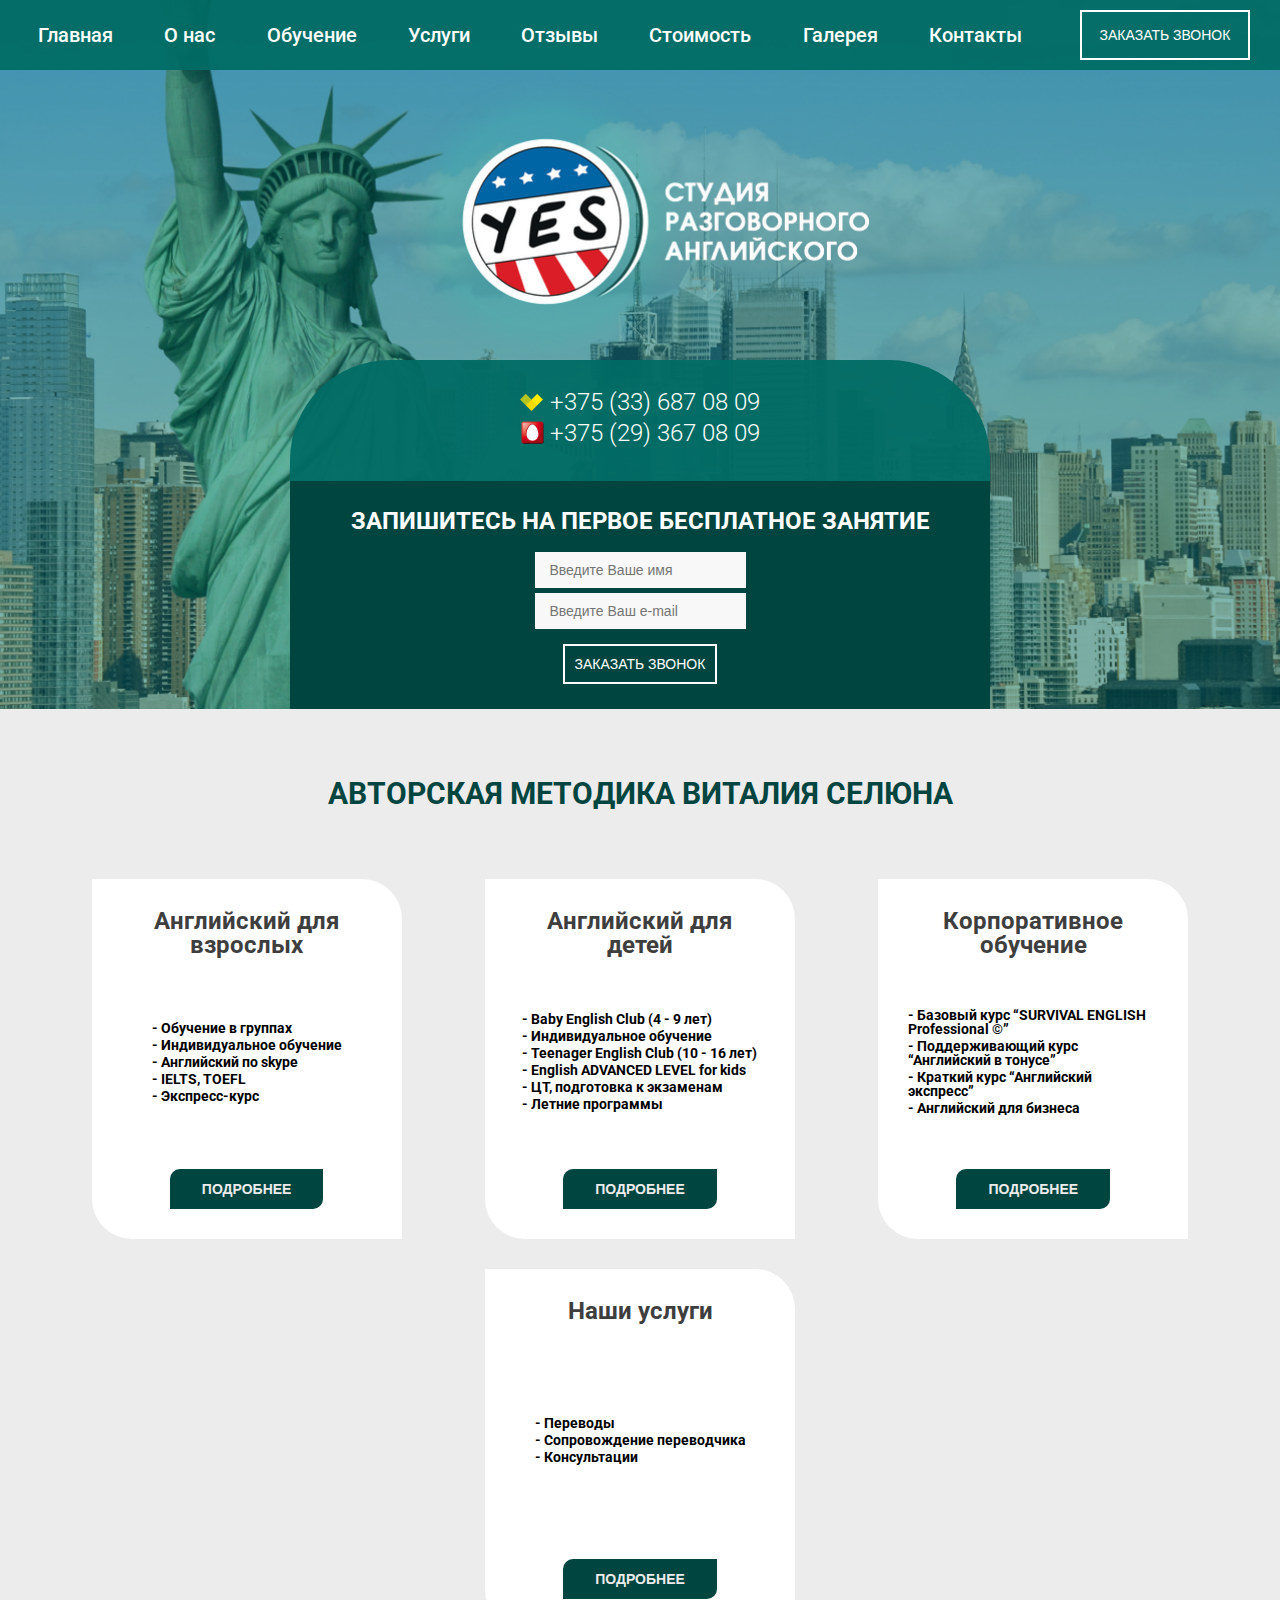
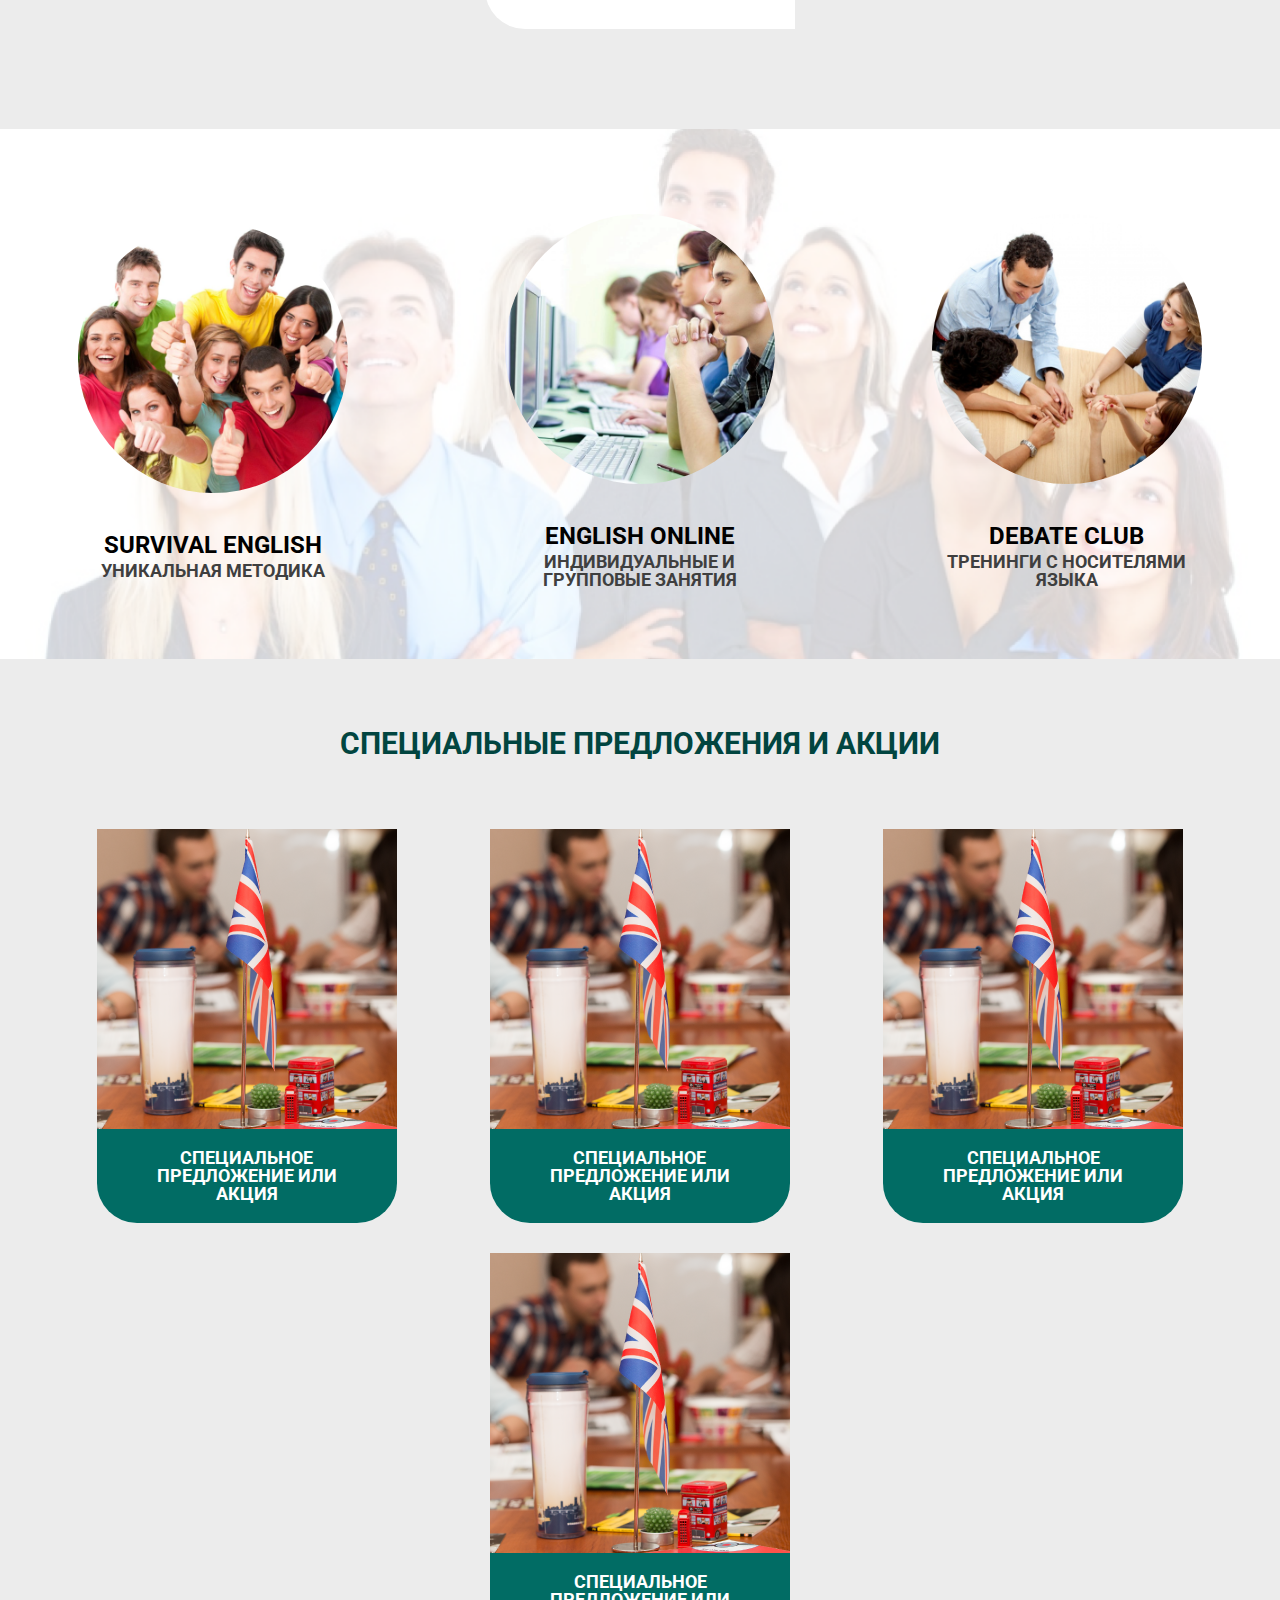
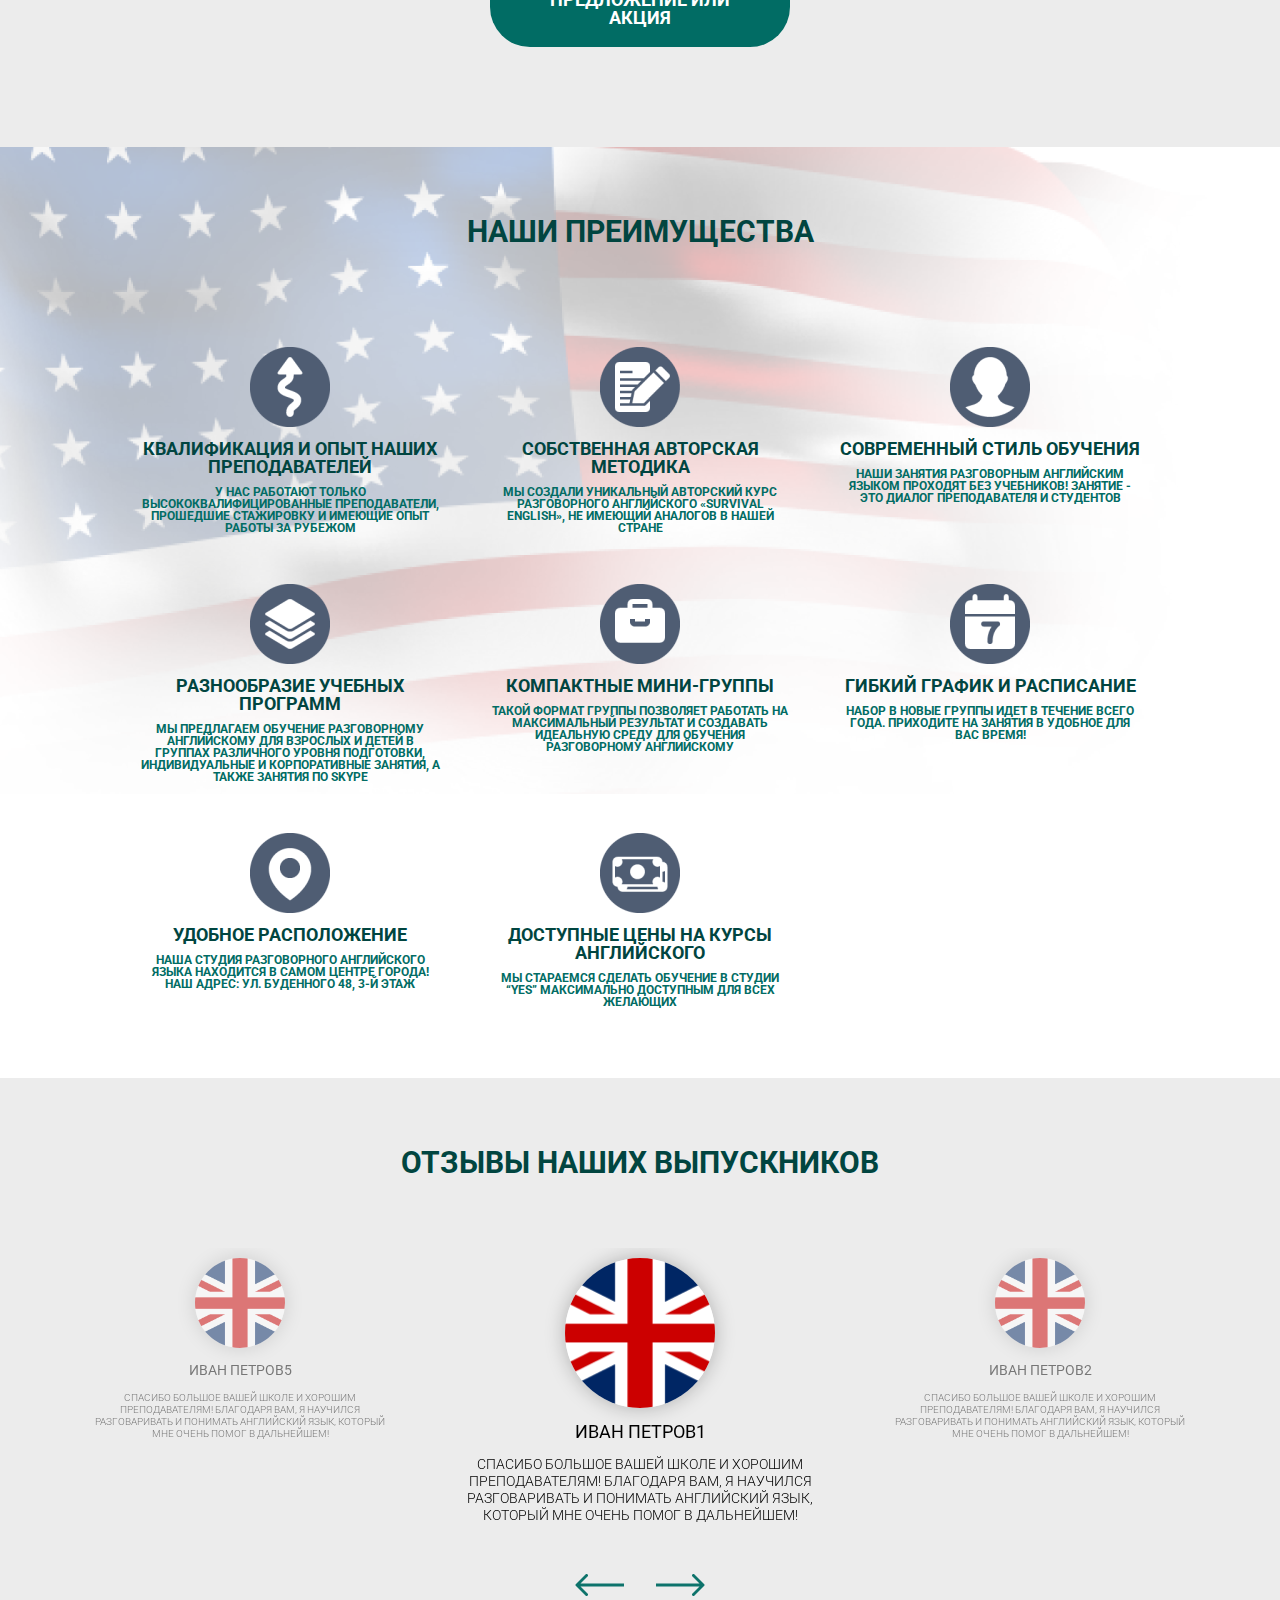
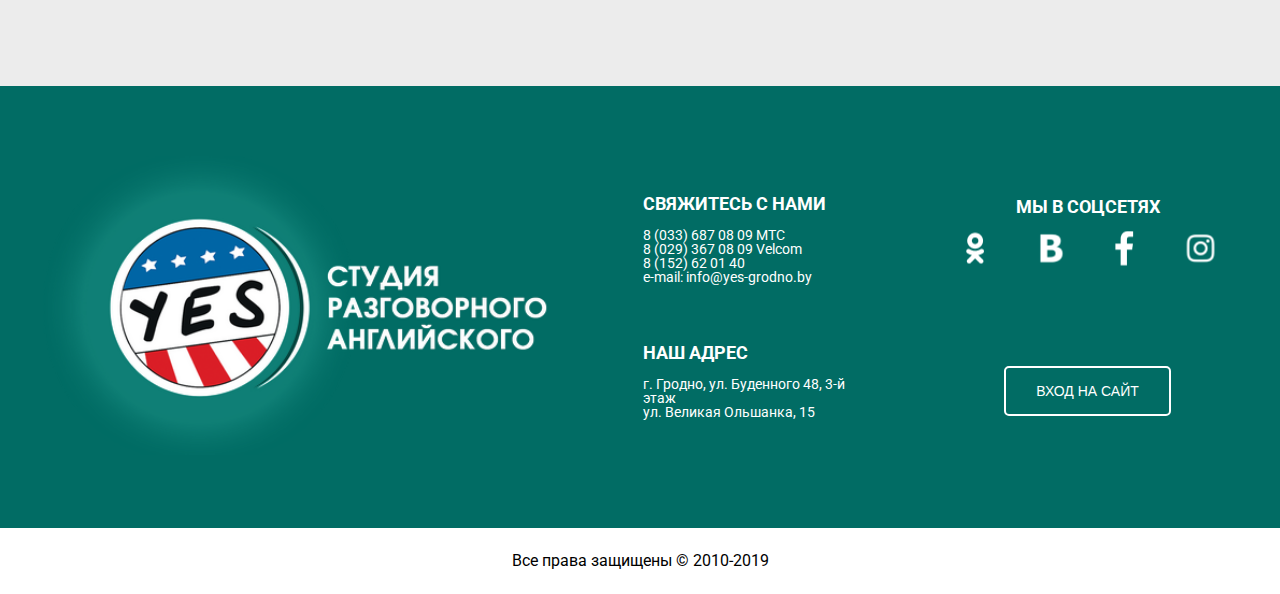
<file: docs/index.html>
<!DOCTYPE html>
<html>
<head>
	<meta charset="UTF-8">
	<meta name="viewport" content="width=device-width,initial-scale=1">
	<title>YES</title>
	<link href="https://fonts.googleapis.com/css?family=Roboto:300,400,500,700" rel="stylesheet">
	<link rel="stylesheet" href="css/owl.carousel.min.css">
	<link rel="stylesheet" href="css/owl.theme.default.min.css">
	<link rel="stylesheet" href="css/reset.css">
	<link rel="stylesheet" href="css/index.css">
	<script src="https://ajax.googleapis.com/ajax/libs/jquery/3.3.1/jquery.min.js"></script>
  	<script src="js/owl.carousel.min.js"></script>
  	<script src="js/script.js"></script>
</head>
<body>
	<header class="header" id="header">
		<nav class="header__nav">
			<ul class="header__menu">
				<li class="header__menu-item"><a href="index.html">Главная</a></li>
				<li class="header__menu-item"><a href="about.html">О нас</a></li>
				<li class="header__menu-item"><a href="#">Обучение</a></li>
				<li class="header__menu-item"><a href="#">Услуги</a></li>
				<li class="header__menu-item"><a href="#">Отзывы</a></li>
				<li class="header__menu-item"><a href="#">Стоимость</a></li>
				<li class="header__menu-item"><a href="#">Галерея</a></li>
				<li class="header__menu-item"><a href="#">Контакты</a></li>
			</ul>
			<button class="header__button_menu button_red">
				заказать звонок
			</button>
		</nav>
		<div class="header__content">
			<div class="header__logo">
			</div>
			<div class="header__panel">
				<div class="header__contacts">
					<div class="header__velcom">
						<img src="img/velcom.png" alt="velcom" class="header__velcom-logo">
						<p class="header__velcom-num header__num">
							+375 (33) 687 08 09
						</p>
					</div>
					<div class="header__mts">
						<img src="img/mts.png" alt="mts" class="header__mts-logo">
						<p class="header__mts-num header__num">
							+375 (29) 367 08 09
						</p>
					</div>
				</div>
				<div class="header__form">
					<h3 class="header__form-title">
						Запишитесь на первое бесплатное занятие
					</h3>
					<input type="text" class='header__input header__input_name' placeholder="Введите Ваше имя">
					<input type="text" class='header__input header__input_mail' placeholder="Введите Ваш e-mail">
					<button class="header__button_form button_red">
						заказать звонок
					</button>
				</div>
			</div>
		</div>
	</header>


	<section class="services" id="services">
		<h2 class="services__title">
			Авторская методика Виталия Селюна
		</h2>
		<div class="services__features">
			<div class="services__item">
				<h3 class="services__item-title">Английский для взрослых</h3>
				<ul class="services__list">
					<li class="services__list-item">- Обучение в группах</li>
					<li class="services__list-item">- Индивидуальное обучение</li>
					<li class="services__list-item">- Английский по skype</li>
					<li class="services__list-item">- IELTS, TOEFL</li>
					<li class="services__list-item">- Экспресс-курс</li>
				</ul>
				<button class="services__button">подробнее</button>
			</div>
			<div class="services__item">
				<h3 class="services__item-title">Английский для детей</h3>
				<ul class="services__list">
					<li class="services__list-item">- Baby English Club (4 - 9 лет)</li>
					<li class="services__list-item">- Индивидуальное обучение</li>
					<li class="services__list-item">- Teenager English Club (10 - 16 лет)</li>
					<li class="services__list-item">- English ADVANCED LEVEL for kids</li>
					<li class="services__list-item">- ЦТ, подготовка к экзаменам</li>
					<li class="services__list-item">- Летние программы</li>
				</ul>
				<button class="services__button">подробнее</button>
			</div>
			<div class="services__item">
				<h3 class="services__item-title">Корпоративное обучение</h3>
				<ul class="services__list">
					<li class="services__list-item">- Базовый курс “SURVIVAL ENGLISH Professional ©”</li>
					<li class="services__list-item">- Поддерживающий курс “Английский в тонусе”</li>
					<li class="services__list-item">- Краткий курс “Английский экспресс”</li>
					<li class="services__list-item">- Английский для бизнеса</li>
				</ul>
				<button class="services__button">подробнее</button>
			</div>
			<div class="services__item">
				<h3 class="services__item-title">Наши услуги</h3>
				<ul class="services__list">
					<li class="services__list-item">- Переводы</li>
					<li class="services__list-item">- Сопровождение переводчика</li>
					<li class="services__list-item">- Консультации</li>
				</ul>
				<button class="services__button">подробнее</button>
			</div>
		</div>
	</section>
	
	<section class="events" id="events">
		<div class="events__features">
			<a href="#">
				<div class="events__item events__item_first">
					<div class="events__item-image"></div>
					<div class="events__item-text">
						<h3 class="events__item-title">survival english</h3>
						<h4 class="events__item-subtitle">уникальная методика</h4>
					</div>
				</div>
			</a>
			<a href="#">
				<div class="events__item events__item_second">
					<div class="events__item-image"></div>
					<div class="events__item-text">
						<h3 class="events__item-title">english online</h3>
						<h4 class="events__item-subtitle">ИНДИВИДУАЛЬНЫЕ И ГРУППОВЫЕ ЗАНЯТИЯ</h4>
					</div>
				</div>
			</a>
			<a href="#">
				<div class="events__item events__item_third">
					<div class="events__item-image "></div>
					<div class="events__item-text">
						<h3 class="events__item-title">debate club</h3>
						<h4 class="events__item-subtitle">тренинги с носителями языка</h4>
					</div>
				</div>
			</a>
		</div>
	</section>


	<section class="shares" id="shares">
		<h2 class="shares__title">
			Специальные предложения и акции
		</h2>
		<div class="shares__features">
			<a href="">
				<div class="shares__item">
					<div class="shares__item-bg"></div>
					<div class="shares__item-text">
						<h4 class="shares__item-title">специальное 	предложение или акция</h4>
					</div>
				</div>
			</a>
			<a href="">
				<div class="shares__item">
					<div class="shares__item-bg"></div>
					<div class="shares__item-text">
						<h4 class="shares__item-title">специальное 	предложение или акция</h4>
					</div>
				</div>
			</a>
			<a href="">
				<div class="shares__item">
					<div class="shares__item-bg"></div>
					<div class="shares__item-text">
						<h4 class="shares__item-title">специальное 	предложение или акция</h4>
					</div>
				</div>
			</a>
			<a href="">
				<div class="shares__item">
					<div class="shares__item-bg"></div>
					<div class="shares__item-text">
						<h4 class="shares__item-title">специальное 	предложение или акция</h4>
					</div>
				</div>
			</a>
		</div>
	</section>


	<section class="advantages" id="advantages">
		<h2 class="advantages__title">
			наши преимущества
		</h2>
		<div class="advantages__features">
				<div class="advantages__item">
					<div class="advantages__item-icon">
						<img src="img/windy.png" alt="icon">
					</div>
					<div class="advantages__item-content">
						<h4 class="advantages__item-title">
							квалификация и опыт наших преподавателей
						</h4>
						<p class="advantages__item-text">
							У НАС РАБОТАЮТ ТОЛЬКО ВЫСОКОКВАЛИФИЦИРОВАННЫЕ ПРЕПОДАВАТЕЛИ, ПРОШЕДШИЕ СТАЖИРОВКУ И ИМЕЮЩИЕ ОПЫТ РАБОТЫ ЗА РУБЕЖОМ
						</p>
					</div>
				</div>
				<div class="advantages__item">
					<div class="advantages__item-icon">
						<img src="img/compose.png" alt="icon">
					</div>
					<div class="advantages__item-content">
						<h4 class="advantages__item-title">
							Собственная авторская методика
						</h4>
						<p class="advantages__item-text">
							МЫ СОЗДАЛИ УНИКАЛЬНЫЙ АВТОРСКИЙ КУРС РАЗГОВОРНОГО АНГЛИЙСКОГО «SURVIVAL ENGLISH», НЕ ИМЕЮЩИЙ АНАЛОГОВ В НАШЕЙ СТРАНЕ
						</p>
					</div>
				</div>
				<div class="advantages__item">
					<div class="advantages__item-icon">
						<img src="img/profle.png" alt="icon">
					</div>
					<div class="advantages__item-content">
						<h4 class="advantages__item-title">
							современный стиль обучения
						</h4>
						<p class="advantages__item-text">
							НАШИ ЗАНЯТИЯ РАЗГОВОРНЫМ АНГЛИЙСКИМ ЯЗЫКОМ ПРОХОДЯТ БЕЗ УЧЕБНИКОВ! ЗАНЯТИЕ - ЭТО ДИАЛОГ ПРЕПОДАВАТЕЛЯ И СТУДЕНТОВ
						</p>
					</div>
				</div>
				<div class="advantages__item">
					<div class="advantages__item-icon">
						<img src="img/stack.png" alt="icon">
					</div>
					<div class="advantages__item-content">
						<h4 class="advantages__item-title">
							разнообразие учебных программ
						</h4>
						<p class="advantages__item-text">
							МЫ ПРЕДЛАГАЕМ ОБУЧЕНИЕ РАЗГОВОРНОМУ АНГЛИЙСКОМУ ДЛЯ ВЗРОСЛЫХ И ДЕТЕЙ В ГРУППАХ РАЗЛИЧНОГО УРОВНЯ ПОДГОТОВКИ, ИНДИВИДУАЛЬНЫЕ И КОРПОРАТИВНЫЕ ЗАНЯТИЯ, А ТАКЖЕ ЗАНЯТИЯ ПО SKYPE
						</p>
					</div>
				</div>
				<div class="advantages__item">
					<div class="advantages__item-icon">
						<img src="img/briefcase.png" alt="icon">
					</div>
					<div class="advantages__item-content">
						<h4 class="advantages__item-title">
							компактные мини-группы
						</h4>
						<p class="advantages__item-text">
							ТАКОЙ ФОРМАТ ГРУППЫ ПОЗВОЛЯЕТ РАБОТАТЬ НА МАКСИМАЛЬНЫЙ РЕЗУЛЬТАТ И СОЗДАВАТЬ ИДЕАЛЬНУЮ СРЕДУ ДЛЯ ОБУЧЕНИЯ РАЗГОВОРНОМУ АНГЛИЙСКОМУ
						</p>
					</div>
				</div>
				<div class="advantages__item">
					<div class="advantages__item-icon">
						<img src="img/calendar.png" alt="icon">
					</div>
					<div class="advantages__item-content">
						<h4 class="advantages__item-title">
							гибкий график и расписание
						</h4>
						<p class="advantages__item-text">
							НАБОР В НОВЫЕ ГРУППЫ ИДЕТ В ТЕЧЕНИЕ ВСЕГО ГОДА. ПРИХОДИТЕ НА ЗАНЯТИЯ В УДОБНОЕ ДЛЯ ВАС ВРЕМЯ!
						</p>
					</div>
				</div>
				<div class="advantages__item">
					<div class="advantages__item-icon">
						<img src="img/location.png" alt="icon">
					</div>
					<div class="advantages__item-content">
						<h4 class="advantages__item-title">
							удобное расположение
						</h4>
						<p class="advantages__item-text">
							Наша студия разговорного английского языка находится в самом центре города! Наш адрес: Ул. буденного 48, 3-й этаж
						</p>
					</div>
				</div>
				<div class="advantages__item">
					<div class="advantages__item-icon">
						<img src="img/money.png" alt="icon">
					</div>
					<div class="advantages__item-content">
						<h4 class="advantages__item-title">
							доступные цены на курсы английского
						</h4>
						<p class="advantages__item-text">
							мы стараемся сделать обучение в студии “Yes” максимально доступным для всех желающих
						</p>
					</div>
				</div>
		</div>
	</section>
	<section class="comment" id="comment">
			<h2 class="comment__title">
				отзывы наших выпускников
			</h2>
			<div id="comment__slider" class="owl-carousel">
				<div class="comment__item">
					<div class="comment__icon"></div>
					<h4 class="comment__username">
						иван петров1
					</h4>
					<p class="comment__text">
						Спасибо большое вашей школе и хорошим преподавателям! Благодаря Вам, я научился разговаривать и понимать английский язык, который мне очень помог в дальнейшем!
					</p>
				</div>
				<div class="comment__item comment__item">
					<div class="comment__icon"></div>
					<h4 class="comment__username">
						иван петров2
					</h4>
					<p class="comment__text">
						Спасибо большое вашей школе и хорошим преподавателям! Благодаря Вам, я научился разговаривать и понимать английский язык, который мне очень помог в дальнейшем!
					</p>
				</div>
				<div class="comment__item">
					<div class="comment__icon"></div>
					<h4 class="comment__username">
						иван петров3
					</h4>
					<p class="comment__text">
						Спасибо большое вашей школе и хорошим преподавателям! Благодаря Вам, я научился разговаривать и понимать английский язык, который мне очень помог в дальнейшем!
					</p>
				</div>
				<div class="comment__item">
					<div class="comment__icon"></div>
					<h4 class="comment__username">
						иван петров4
					</h4>
					<p class="comment__text">
						Спасибо большое вашей школе и хорошим преподавателям! Благодаря Вам, я научился разговаривать и понимать английский язык, который мне очень помог в дальнейшем!
					</p>
				</div>
				<div class="comment__item">
					<div class="comment__icon"></div>
					<h4 class="comment__username">
						иван петров5
					</h4>
					<p class="comment__text">
						Спасибо большое вашей школе и хорошим преподавателям! Благодаря Вам, я научился разговаривать и понимать английский язык, который мне очень помог в дальнейшем!
					</p>
				</div>
			</div>
	</section>

	<section class="contacts" id="contacts">
		<div class="contacts__wrapper">
			<div class="contacts__logo">
				<img src="img/logo.png" alt="logo">
			</div>
			<div class="contacts__info">
				<div class="contacts__phone">
					<h4 class="contacts__title">свяжитесь с нами</h4>
					<p class="contacts__text">8 (033) 687 08 09
						МТС</p>
					<p class="contacts__text">8 (029) 367 08 09 Velcom</p>
					<p class="contacts__text">8 (152) 62 01 40</p>
					<p class="contacts__text">e-mail: info@yes-grodno.by</p>
				</div>
				<div class="contacts__adress">
					<h4 class="contacts__title">Наш адрес</h4>
					<p class="contacts__text">г. Гродно, ул. Буденного 48, 3-й этаж</p>
					<p class="contacts__text">ул. Великая Ольшанка, 15</p>
				</div>
			</div>
			<div class="contacts__social">
				<h4 class="contacts__title">мы в соцсетях</h4>
				<ul class="contacts__soc-icons">
					<a href="http://ok.ru" target="_blank"><li class="contacts__icon contacts__icon_ok"></li></a>
					<a href="http://vk.com" target="_blank"><li class="contacts__icon contacts__icon_vk"></li></a>
					<a href="http://facebook.com" target="_blank"><li class="contacts__icon contacts__icon_fb"></li></a>
					<a href="http://instagram.com" target="_blank"><li class="contacts__icon contacts__icon_i"></li></a>
				</ul>
				<button class="contacts__button button_red">
					вход на сайт
				</button>
			</div>	
		</div>
	</section>
	<footer class="footer" id="footer">
		<p class="footer__text">Все права защищены © 2010-2019</p>
	</footer>
</body>
</html>
</file>
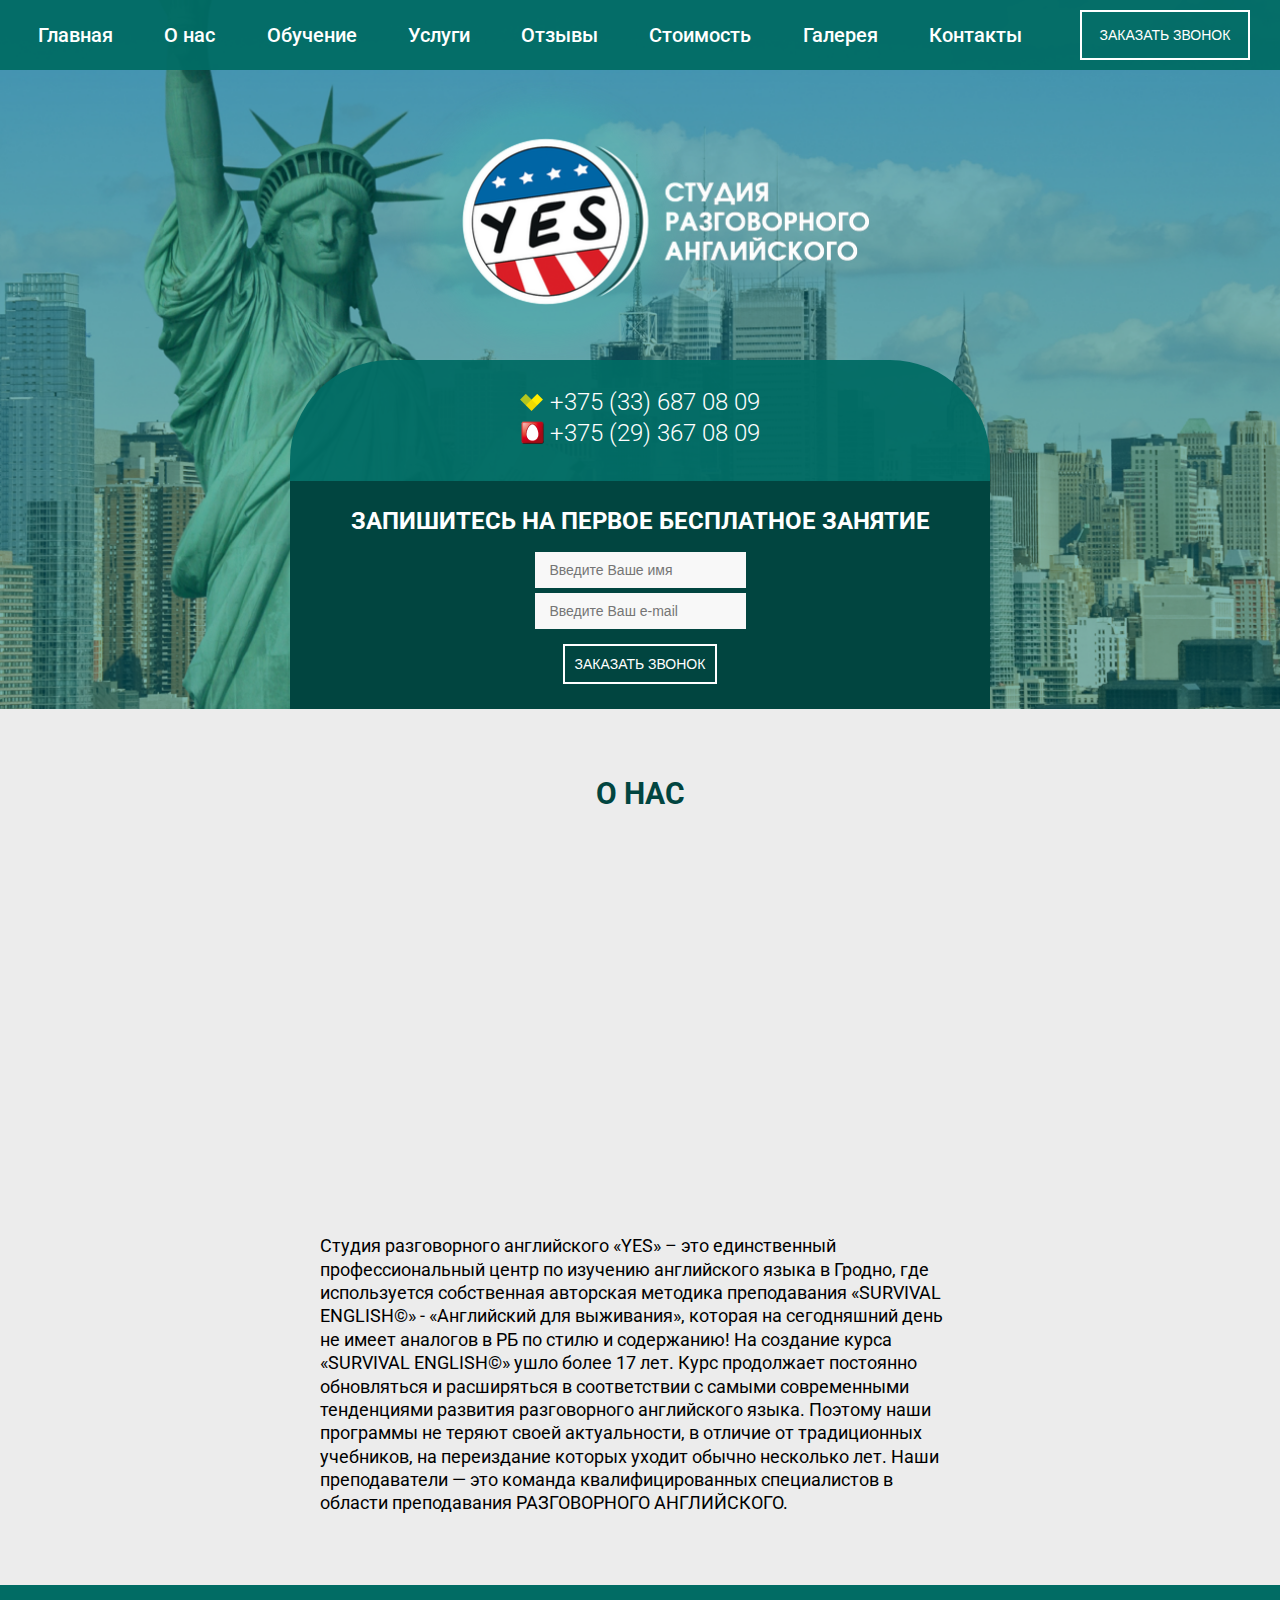
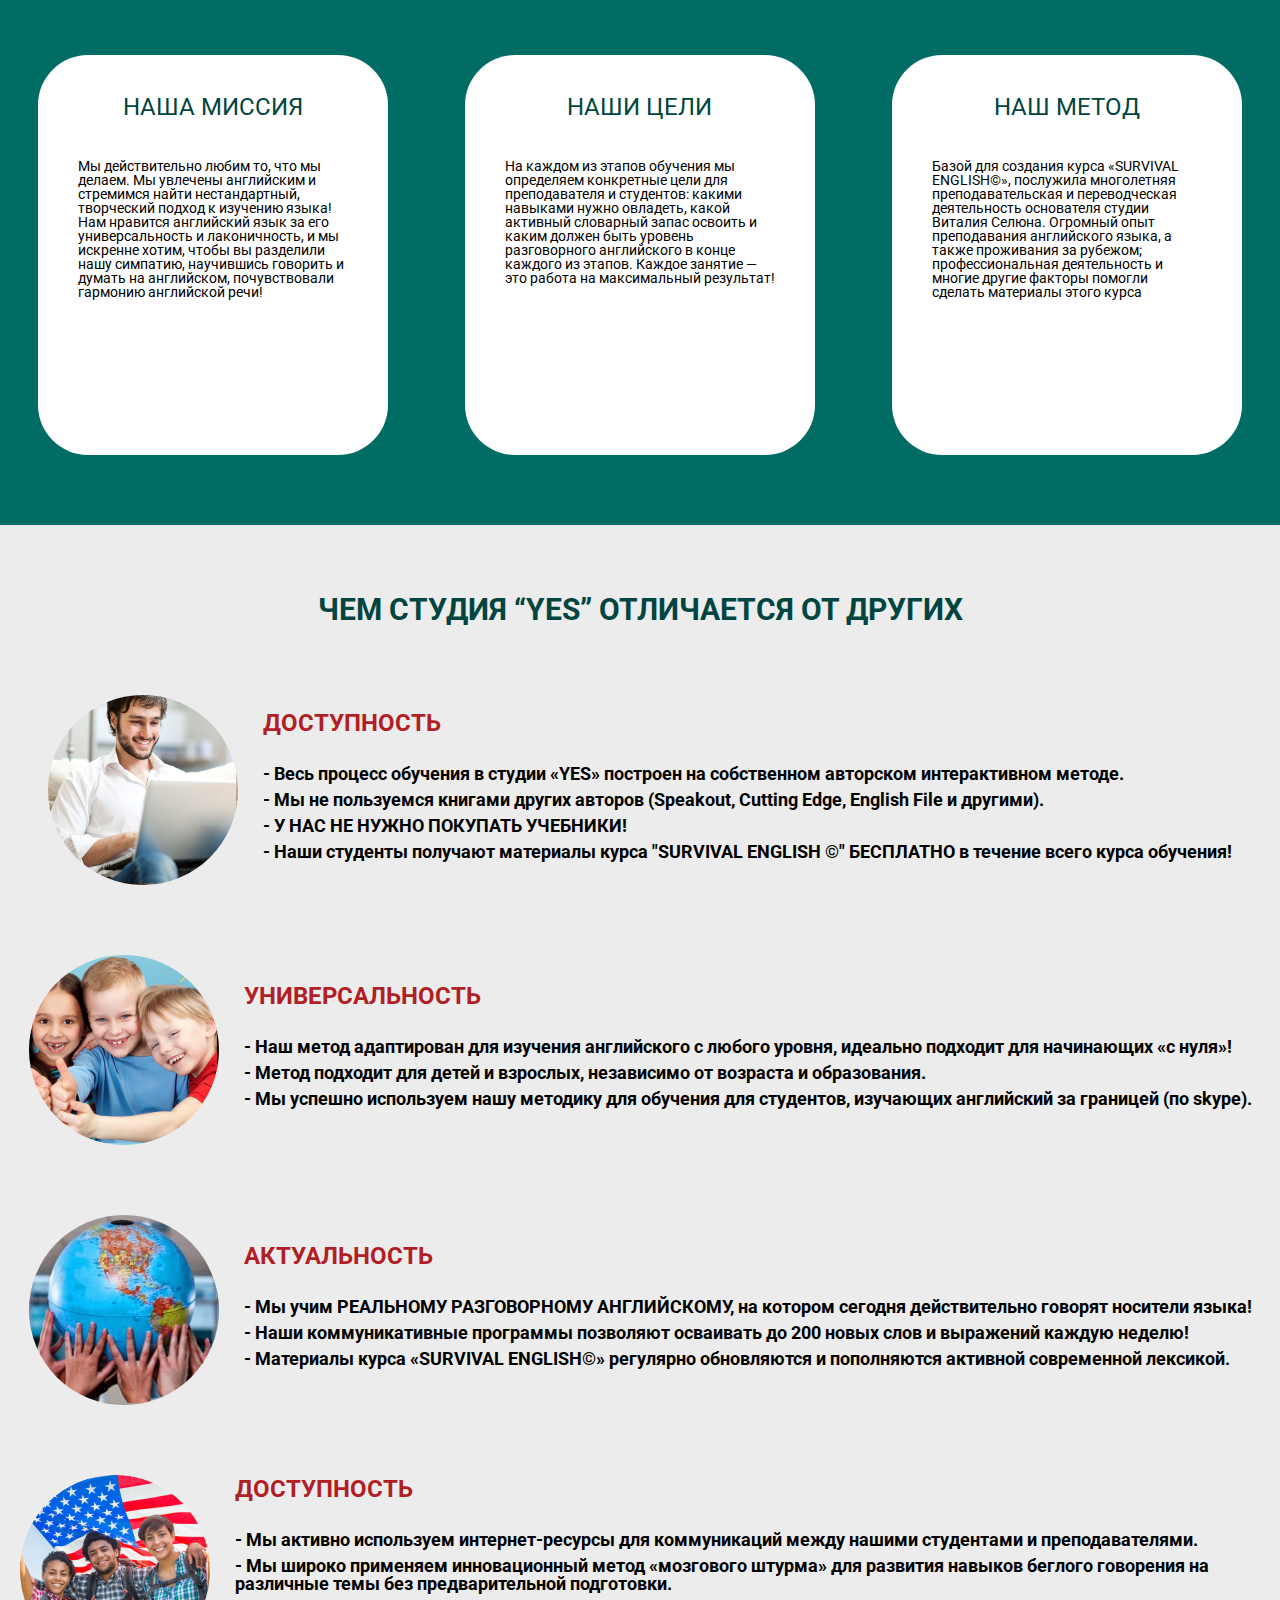
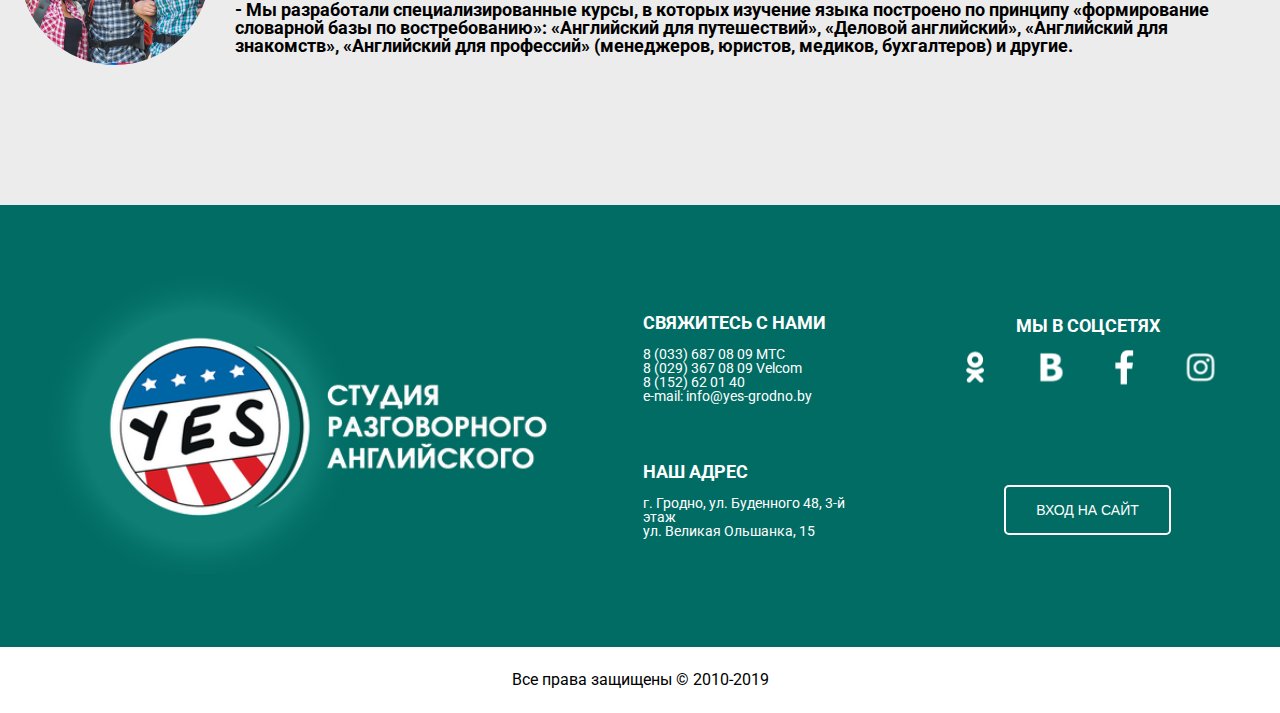
<file: docs/about.html>
<!DOCTYPE html>
<html>
<head>
	<meta charset="UTF-8">
	<meta name="viewport" content="width=device-width,initial-scale=1">
	<title>YES</title>
	<link href="https://fonts.googleapis.com/css?family=Roboto:300,400,500,700" rel="stylesheet">
	<link rel="stylesheet" href="css/reset.css">
	<link rel="stylesheet" href="css/about.css">
</head>
<body>
	<header class="header" id="header">
		<nav class="header__nav">
			<ul class="header__menu">
				<li class="header__menu-item"><a href="index.html">Главная</a></li>
				<li class="header__menu-item"><a href="about.html">О нас</a></li>
				<li class="header__menu-item"><a href="#">Обучение</a></li>
				<li class="header__menu-item"><a href="#">Услуги</a></li>
				<li class="header__menu-item"><a href="#">Отзывы</a></li>
				<li class="header__menu-item"><a href="#">Стоимость</a></li>
				<li class="header__menu-item"><a href="#">Галерея</a></li>
				<li class="header__menu-item"><a href="#">Контакты</a></li>
			</ul>
			<button class="header__button_menu button_red">
				заказать звонок
			</button>
		</nav>
		<div class="header__content">
			<div class="header__logo">
			</div>
			<div class="header__panel">
				<div class="header__contacts">
					<div class="header__velcom">
						<img src="img/velcom.png" alt="velcom" class="header__velcom-logo">
						<p class="header__velcom-num header__num">
							+375 (33) 687 08 09
						</p>
					</div>
					<div class="header__mts">
						<img src="img/mts.png" alt="mts" class="header__mts-logo">
						<p class="header__mts-num header__num">
							+375 (29) 367 08 09
						</p>
					</div>
				</div>
				<div class="header__form">
					<h3 class="header__form-title">
						Запишитесь на первое бесплатное занятие
					</h3>
					<input type="text" class='header__input header__input_name' placeholder="Введите Ваше имя">
					<input type="text" class='header__input header__input_mail' placeholder="Введите Ваш e-mail">
					<button class="header__button_form button_red">
						заказать звонок
					</button>
				</div>
			</div>
		</div>
	</header>

	<section class="about" id="about">
		<h2 class="about__title">
			о нас
		</h2>
		<div class="about__content">
			<iframe src="https://www.youtube.com/embed/OcqndKdBfsM" frameborder="0" allow="accelerometer; autoplay; encrypted-media; gyroscope; picture-in-picture" allowfullscreen></iframe>
			<p class="about__text">Студия разговорного английского «YES» – это единственный профессиональный центр по изучению английского языка в Гродно, где используется собственная авторская методика преподавания «SURVIVAL ENGLISH©» - «Английский для выживания», которая на сегодняшний день не имеет аналогов в РБ по стилю и содержанию! На создание курса «SURVIVAL ENGLISH©» ушло более 17 лет.

			Курс продолжает постоянно обновляться и расширяться в соответствии с самыми современными тенденциями развития разговорного английского языка. Поэтому наши программы не теряют своей актуальности, в отличие от традиционных учебников, на переиздание которых уходит обычно несколько лет. Наши преподаватели — это команда квалифицированных специалистов в области преподавания РАЗГОВОРНОГО АНГЛИЙСКОГО.</p>
		</div>
	</section>

	<section class="goals" id="goals">
		<div class="goals__features">
			<div class="goals__item">
				<h3 class="goals__title">Наша миссия</h3>
				<p class="goals__text">Мы действительно любим то, что мы делаем. Мы увлечены английским и стремимся найти нестандартный, творческий подход к изучению языка! Нам нравится английский язык за его универсальность и лаконичность, и мы искренне хотим, чтобы вы разделили нашу симпатию, научившись говорить и думать на английском, почувствовали гармонию английской речи!</p>
			</div>
			<div class="goals__item">
				<h3 class="goals__title">Наши цели</h3>
				<p class="goals__text">На каждом из этапов обучения мы определяем конкретные цели для преподавателя и студентов: какими навыками нужно овладеть, какой активный словарный запас освоить и каким должен быть уровень разговорного английского в конце каждого из этапов. Каждое занятие — это работа на максимальный результат!</p>
			</div>
			<div class="goals__item">
				<h3 class="goals__title">Наш метод</h3>
				<p class="goals__text">Базой для создания курса
				«SURVIVAL ENGLISH©»,
				послужила многолетняя преподавательская и переводческая деятельность основателя студии Виталия Селюна. Огромный опыт преподавания английского языка, а также проживания за рубежом; профессиональная деятельность и многие другие факторы помогли сделать материалы этого курса</p>
			</div>
		</div>
	</section>

	<section class="differense" id="differense">
		<h2 class="differense__title">чем студия “Yes” отличается от других</h2>
		<div class="differense__features">
			<div class="differense__item">
				<div class="differense__image differense__image_1"></div>
				<div class="differense__item-content">
					<h3 class="differense__item-title">
						доступность
					</h3>
					<p class="differense__text">- Весь процесс обучения в студии «YES»  построен на собственном  авторском интерактивном  методе.
					</p>
					<p class="differense__text">- Мы не пользуемся книгами других авторов  (Speakout, Cutting Edge, English File  и другими).
					</p>
					<p class="differense__text">- У НАС  НЕ НУЖНО ПОКУПАТЬ УЧЕБНИКИ!
					</p>
					<p class="differense__text">- Наши студенты получают материалы курса "SURVIVAL ENGLISH ©" БЕСПЛАТНО в течение всего курса  обучения!
					</p>
				</div>
			</div>
			<div class="differense__item">
				<div class="differense__image differense__image_2"></div>
				<div class="differense__item-content">
					<h3 class="differense__item-title">
						универсальность
					</h3>
					<p class="differense__text">- Наш метод адаптирован для изучения английского с любого уровня,  идеально подходит для начинающих «с нуля»!</p>
					<p class="differense__text">- Метод подходит для детей и взрослых,  независимо от возраста и образования.</p>
					<p class="differense__text">- Мы  успешно используем  нашу методику для обучения для студентов, изучающих английский за границей (по skype).</p>
				</div>
			</div>
			<div class="differense__item">
				<div class="differense__image differense__image_3"></div>
				<div class="differense__item-content">
					<h3 class="differense__item-title">
						актуальность
					</h3>
					<p class="differense__text">- Мы учим  РЕАЛЬНОМУ РАЗГОВОРНОМУ АНГЛИЙСКОМУ,  на котором  сегодня действительно  говорят носители языка!</p>
					<p class="differense__text">- Наши коммуникативные программы позволяют  осваивать до 200 новых слов  и выражений каждую неделю!</p>
					<p class="differense__text">- Материалы курса «SURVIVAL ENGLISH©» регулярно обновляются и пополняются  активной современной лексикой.</p>
				</div>  
			</div>
			<div class="differense__item">
				<div class="differense__image differense__image_4"></div>
				<div class="differense__item-content">
					<h3 class="differense__item-title">
						доступность
					</h3>
					<p class="differense__text">- Мы активно  используем интернет-ресурсы  для коммуникаций между  нашими студентами и преподавателями.</p>
					<p class="differense__text">- Мы широко применяем  	инновационный метод «мозгового штурма» для развития  навыков беглого говорения на различные  темы без предварительной подготовки.</p>
					<p class="differense__text">- Мы  разработали специализированные  курсы,  в которых  изучение языка построено по принципу «формирование словарной базы по востребованию»:  «Английский для путешествий»,  «Деловой английский»,  «Английский для знакомств»,   «Английский для профессий»  (менеджеров, юристов, медиков, бухгалтеров) и другие.</p>
				</div>  
			</div>
		</div>
	</section>

	<section class="contacts" id="contacts">
		<div class="contacts__wrapper">
			<div class="contacts__logo">
				<img src="img/logo.png" alt="logo">
			</div>
			<div class="contacts__info">
				<div class="contacts__phone">
					<h4 class="contacts__title">свяжитесь с нами</h4>
					<p class="contacts__text">8 (033) 687 08 09
						МТС</p>
					<p class="contacts__text">8 (029) 367 08 09 Velcom</p>
					<p class="contacts__text">8 (152) 62 01 40</p>
					<p class="contacts__text">e-mail: info@yes-grodno.by</p>
				</div>
				<div class="contacts__adress">
					<h4 class="contacts__title">Наш адрес</h4>
					<p class="contacts__text">г. Гродно, ул. Буденного 48, 3-й этаж</p>
					<p class="contacts__text">ул. Великая Ольшанка, 15</p>
				</div>
			</div>
			<div class="contacts__social">
				<h4 class="contacts__title">мы в соцсетях</h4>
				<ul class="contacts__soc-icons">
					<a href="http://ok.ru" target="_blank"><li class="contacts__icon contacts__icon_ok"></li></a>
					<a href="http://vk.com" target="_blank"><li class="contacts__icon contacts__icon_vk"></li></a>
					<a href="http://facebook.com" target="_blank"><li class="contacts__icon contacts__icon_fb"></li></a>
					<a href="http://instagram.com" target="_blank"><li class="contacts__icon contacts__icon_i"></li></a>
				</ul>
				<button class="contacts__button button_red">
					вход на сайт
				</button>
			</div>	
		</div>
	</section>

	<footer class="footer" id="footer">
		<p class="footer__text">Все права защищены © 2010-2019</p>
	</footer>
</body>
</file>
<file: docs/css/index.css>
/************
SPECIFICATION
***********/
body {
  font-family: 'Roboto', sans-serif; }

a {
  color: #000;
  text-decoration: none; }

a:hover {
  text-decoration: none; }

button {
  font-size: 14px;
  text-transform: uppercase;
  border: none;
  font-weight: 500;
  color: #fff;
  box-sizing: border-box; }

button:focus {
  outline: none; }

button:hover {
  cursor: pointer; }

.button_red {
  background: none;
  border: 2px solid #fff;
  color: #fff;
  transition: 0.3s; }

.button_red:hover {
  background: none;
  background: #B01F24;
  border: 2px solid #B01F24; }

h3, h2 {
  font-weight: 700; }

h3 {
  font-size: 24px; }

h2 {
  font-size: 30px;
  text-transform: uppercase;
  text-align: center;
  color: #014540; }

h4 {
  font-size: 18px;
  text-transform: uppercase;
  font-weight: 700; }

input {
  color: #909090;
  padding: 10px 15px;
  font-size: 14px;
  border: none;
  outline: none;
  background: #f8f8f8; }

section {
  padding: 70px 0; }

/*************
HEADER
************/
.header {
  background: url(../img/bg.png) no-repeat;
  height: 100%;
  background-size: cover;
  background-position: center top; }

.header__nav {
  display: flex;
  flex-direction: row;
  justify-content: space-between;
  align-items: center;
  background: rgba(1, 108, 100, 0.95);
  padding: 10px 110px; }

.header__menu {
  display: flex;
  flex-direction: row;
  justify-content: space-between;
  align-items: center;
  width: 1000px; }

.header__menu-item {
  box-sizing: border-box;
  padding: 6px;
  border: 2px solid rgba(0, 0, 0, 0);
  font-size: 24px;
  font-weight: 500;
  transition: 0.3s; }
  .header__menu-item a {
    color: #fff; }

.header__menu-item:hover {
  border-bottom: 2px solid #EC9F9F; }
  .header__menu-item:hover a {
    color: #EC9F9F; }

.header__button_menu {
  padding: 15px 10px;
  width: 170px; }

.header__logo {
  background: url(../img/logo.png);
  background-size: 100%;
  background-repeat: no-repeat;
  margin: 0 auto;
  margin-top: 10px;
  height: 280px;
  width: 480px; }

/*form*/
.header__panel {
  display: flex;
  flex-direction: column;
  justify-content: center;
  max-width: 700px;
  margin: 0 auto; }

.header__contacts {
  background: rgba(1, 108, 100, 0.95);
  padding: 30px;
  display: flex;
  align-items: center;
  flex-direction: column;
  border-top-left-radius: 100px;
  border-top-right-radius: 100px; }

.header__velcom, .header__mts {
  display: flex;
  justify-content: space-between;
  width: 240px;
  align-items: center; }

.header__num {
  font-size: 24px;
  font-weight: 300;
  color: #fff; }

.header__form {
  background: #014540;
  padding: 25px;
  display: flex;
  align-items: center;
  flex-direction: column; }

.header__form-title {
  line-height: 1.3;
  text-align: center;
  color: #fff;
  margin-bottom: 15px;
  text-transform: uppercase; }

.header__button_form {
  padding: 10px;
  max-width: 200px; }

.header__input {
  max-width: 250px; }

.header__input_name {
  margin-bottom: 5px; }

.header__input_mail {
  margin-bottom: 15px; }

/*RESPONSIVE*/
@media screen and (max-width: 1300px) {
  .header__nav {
    padding: 10px 30px; }

  .header__menu-item {
    font-size: 20px; } }
@media screen and (max-width: 1250px) {
  .header__nav {
    flex-direction: column; }

  .header__menu {
    margin-bottom: 15px; } }
@media screen and (max-width: 1250px) {
  .header__menu {
    width: 800px; } }
@media screen and (max-width: 810px) {
  .header__nav {
    padding: 50px; }

  .header__menu {
    flex-wrap: wrap;
    width: none;
    max-width: 500px; } }
@media screen and (max-width: 770px) {
  .header__panel {
    max-width: 500px; }

  .header__form-title {
    font-size: 18px; } }
@media screen and (max-width: 570px) {
  .header__logo {
    margin-bottom: 100px;
    margin-top: 100px;
    margin-left: 0; }

  .header {
    background-position: 30% top; }

  .header__menu {
    width: 300px; }

  .header__panel {
    max-width: 350px; } }
@media screen and (max-width: 500px) {
  .header__logo {
    width: 380px;
    margin: 100px auto; } }
@media screen and (max-width: 400px) {
  .header__menu-item {
    font-size: 14px; }

  .header__logo {
    width: 230px;
    margin-bottom: 50px;
    height: 120px; }

  .header__button_menu {
    font-size: 12px;
    padding: 10px 5px; }

  .header__num {
    font-size: 18px; }

  .header__velcom, .header__mts {
    width: 190px; } }
/**************
SERVICES
************/
.services {
  background: #ECECEC;
  padding: 70px 50px; }

.services__title {
  color: #014540;
  text-transform: uppercase;
  text-align: center;
  margin-bottom: 70px; }

.services__features {
  display: flex;
  flex-direction: row;
  justify-content: space-around;
  flex-wrap: wrap; }

.services__item {
  height: 300px;
  padding: 30px 0;
  width: 310px;
  background: #fff;
  display: flex;
  flex-direction: column;
  align-items: center;
  border-top-right-radius: 40px;
  border-bottom-left-radius: 40px;
  justify-content: space-between;
  transition: 0.3s;
  margin-bottom: 30px; }

.services__item-title {
  max-width: 200px;
  text-align: center;
  color: #3E3E3E;
  transition: 0.3s; }

.services__list {
  max-width: 250px; }

.services__list-item {
  margin-bottom: 3px;
  font-size: 14px;
  font-weight: 700; }

.services__button {
  background: #014540;
  flex-direction: flex-end;
  color: #ECECEC;
  padding: 10px 30px;
  font-weight: 700;
  border-top-left-radius: 10px;
  border-bottom-right-radius: 10px;
  transition: 0.3s;
  border: 2px solid rgba(0, 0, 0, 0); }

/*SERVICES RESPONSIVE*/
@media screen and (min-width: 1024px) {
  .services__item:hover .services__button {
    border: 2px solid #fff;
    color: #fff; }

  .services__item:hover .services__button:hover {
    border: 2px solid rgba(0, 0, 0, 0); }

  .services__button:hover {
    background: #B01F24;
    border-top-left-radius: 0px;
    border-bottom-right-radius: 0px;
    border-top-right-radius: 10px;
    border-bottom-left-radius: 10px; }

  .services__item:hover .services__list {
    color: #ECECEC; }

  .services__item:hover .services__item-title {
    color: #fff; }

  .services__item:hover {
    background: #014540;
    border-top-right-radius: 0px;
    border-bottom-left-radius: 0px;
    border-top-left-radius: 40px;
    border-bottom-right-radius: 40px;
    box-shadow: 0px 0px 30px rgba(0, 0, 0, 0.25); } }
@media screen and (max-width: 550px) {
  h2 {
    font-size: 24px; } }
@media screen and (max-width: 400px) {
  .services {
    padding: 30px 15px; }

  .services__list-item {
    font-size: 12px; }

  .services__list {
    max-width: 200px; } }
/*********
EVENTS
*********/
.events {
  background: url(../img/eventsbg.png) no-repeat;
  background-position: center top;
  background-size: cover;
  padding: 70px 0; }

.events__features {
  display: flex;
  flex-direction: row;
  justify-content: space-around;
  align-items: center;
  flex-wrap: wrap; }

.events__item {
  max-width: 300px; }

.events__item-image {
  height: 300px;
  width: 300px;
  border-radius: 50%;
  transform: scale(0.9);
  transition: 0.3s;
  margin: 0 auto 25px auto; }

.events__item_first .events__item-image {
  background: url(../img/circlebg1.png);
  background-position: center top; }

.events__item_second .events__item-image {
  background: url(../img/circlebg2.png);
  background-position: center top; }

.events__item_third .events__item-image {
  background: url(../img/circlebg3.png);
  background-position: center top; }

.events__item-text {
  text-transform: uppercase;
  font-weight: 700;
  text-align: center; }

.events__item-title {
  color: #000;
  margin-bottom: 5px;
  transition: 0.3s; }

.events__item-subtitle {
  color: #3f3f3f;
  transition: 0.3s; }

/*EVENTS RESPONSIVE*/
@media screen and (min-width: 1024px) {
  .events__item:hover .events__item-image {
    transform: scale(1);
    box-shadow: 0px 0px 40px rgba(0, 0, 0, 0.25); }

  .events__item:hover .events__item-title {
    color: #014540; }

  .events__item:hover .events__item-subtitle {
    color: #016c64; } }
@media screen and (max-width: 400px) {
  .events__item-image {
    height: 200px;
    width: 200px;
    background-size: 100%; } }
/************
SHARES
************/
.shares {
  background: #ECECEC;
  padding: 70px 50px; }

.shares__title {
  margin-bottom: 70px; }

.shares__features {
  display: flex;
  flex-direction: row;
  justify-content: space-around;
  flex-wrap: wrap; }

.shares__item {
  max-width: 300px;
  text-align: center;
  border-bottom-right-radius: 40px;
  border-bottom-left-radius: 40px;
  transition: 0.3s;
  margin-bottom: 30px; }

.shares__item:hover {
  box-shadow: 0px 0px 20px rgba(0, 0, 0, 0.25); }

.shares__item-bg {
  background: url(../img/sharesitembg.png) no-repeat center top;
  height: 300px; }

.shares__item-text {
  padding: 20px 60px;
  background: #016c64;
  color: #fff;
  border-bottom-right-radius: 40px;
  border-bottom-left-radius: 40px;
  transition: 0.3s; }

.shares__item:hover .shares__item-text {
  background: #B01F24; }

/*************
ADVANTAGES
************/
.advantages {
  background: url(../img/usa.png) no-repeat;
  background-size: 100%; }

.advantages__title {
  margin-bottom: 100px; }

.advantages__features {
  display: grid;
  grid-template-columns: repeat(auto-fill, minmax(200px, 300px));
  justify-items: center;
  justify-content: center;
  grid-gap: 50px; }

.advantages__item {
  text-align: center; }

.advantages__item-content {
  text-transform: uppercase; }

.advantages__item-title {
  color: #014540; }

.advantages__item-icon, .advantages__item-title {
  margin-bottom: 10px; }

.advantages__item-text {
  font-size: 12px;
  font-weight: 700;
  color: #016c64; }

/*********
COMMENT
*******/
.comment {
  padding: 70px 0;
  background: #ECECEC; }

.comment__title {
  margin-bottom: 70px; }

#comment__slider {
  max-width: 1280px;
  margin: 0 auto;
  text-align: center; }

.comment__item {
  margin-top: 10px;
  width: 400px;
  text-align: center;
  transition: 0.3s; }

.comment__icon {
  margin: 0 auto;
  box-shadow: 0px 0px 20px rgba(0, 0, 0, 0.25);
  height: 90px;
  width: 90px;
  border-radius: 50%;
  background: url(../img/gbflag.png) no-repeat;
  background-position: center;
  background-size: 200%;
  transition: 0.3s;
  opacity: 0.5; }

.comment__username {
  font-weight: 400;
  font-size: 14px;
  transition: 0.3s;
  opacity: 0.5; }

.comment__icon, .comment__username {
  margin-bottom: 15px; }

.comment__text {
  font-size: 10px;
  max-width: 300px;
  margin: 0 auto;
  font-weight: 300;
  text-transform: uppercase;
  line-height: 1.2;
  transition: 0.3s;
  opacity: 0.5; }

/*owl slider settings*/
.owl-nav {
  display: flex;
  width: 130px;
  margin: 0 auto;
  justify-content: space-between;
  margin-top: 50px; }

.owl-prev, .owl-next {
  transition: 0.2s; }

.owl-prev:hover, .owl-next:hover {
  transform: scale(1.2); }

.center .comment__icon {
  opacity: 1;
  width: 150px;
  height: 150px; }

.center .comment__username {
  opacity: 1;
  font-size: 18px; }

.center .comment__text {
  opacity: 1;
  font-size: 14px;
  max-width: 400px; }

/*RESPONSIVE*/
@media screen and (max-width: 1025px) {
  #comment__slider {
    max-width: 350px; }

  .comment__item {
    transform: scale(0.8); } }
/********
CONTACTS
**********/
.contacts {
  background: #016c64;
  color: #fff; }

.contacts__wrapper {
  display: flex;
  flex-direction: row;
  justify-content: space-around;
  align-items: center; }

.contacts__logo img {
  width: 515px; }

.contacts__info {
  width: 210px;
  display: flex;
  flex-direction: column;
  justify-content: space-between; }

.contacts__social {
  width: 300px;
  text-align: center; }

.contacts__phone {
  margin-bottom: 60px; }

.contacts__title {
  text-transform: uppercase;
  margin-bottom: 15px; }

.contacts__text {
  font-size: 14px; }

.contacts__soc-icons {
  display: flex;
  flex-direction: row;
  justify-content: space-around;
  margin-bottom: 100px; }

.contacts__icon {
  height: 35px;
  width: 35px;
  background-position: center; }

.contacts__icon_ok {
  background-image: url(../img/ok.png); }

.contacts__icon_vk {
  background-image: url(../img/vk.png); }

.contacts__icon_fb {
  background-image: url(../img/fb.png); }

.contacts__icon_i {
  background-image: url(../img/instagram.png); }

.contacts__button {
  padding: 15px 30px;
  border-radius: 5px; }

/*RESPONSIVE*/
@media screen and (max-width: 1050px) {
  .contacts__wrapper {
    flex-direction: column;
    align-items: center; }

  .contacts__info {
    width: 500px;
    flex-direction: row;
    justify-content: space-between; }

  .contacts__soc-icons {
    margin-bottom: 50px; } }
@media screen and (max-width: 1050px) {
  .contacts__logo img {
    width: 300px; }

  .contacts__info {
    width: auto;
    flex-direction: column;
    margin-bottom: 20px;
    text-align: center; }

  .contacts__soc-icons {
    margin-bottom: 20px; } }
/********
FOOTER
******/
.footer {
  text-align: center;
  padding: 25px 0; }

/*# sourceMappingURL=index.css.map */
</file>
<file: docs/css/about.css>
/************
SPECIFICATION
***********/
body {
  font-family: 'Roboto', sans-serif; }

a {
  color: #000;
  text-decoration: none; }

a:hover {
  text-decoration: none; }

button {
  font-size: 14px;
  text-transform: uppercase;
  border: none;
  font-weight: 500;
  color: #fff;
  box-sizing: border-box; }

button:focus {
  outline: none; }

button:hover {
  cursor: pointer; }

.button_red {
  background: none;
  border: 2px solid #fff;
  color: #fff;
  transition: 0.3s; }

.button_red:hover {
  background: none;
  background: #B01F24;
  border: 2px solid #B01F24; }

h3, h2 {
  font-weight: 700; }

h3 {
  font-size: 24px; }

h2 {
  font-size: 30px;
  text-transform: uppercase;
  text-align: center;
  color: #014540; }

h4 {
  font-size: 18px;
  text-transform: uppercase;
  font-weight: 700; }

input {
  color: #909090;
  padding: 10px 15px;
  font-size: 14px;
  border: none;
  outline: none;
  background: #f8f8f8; }

section {
  padding: 70px 0; }

/*************
HEADER
************/
.header {
  background: url(../img/bg.png) no-repeat;
  height: 100%;
  background-size: cover;
  background-position: center top; }

.header__nav {
  display: flex;
  flex-direction: row;
  justify-content: space-between;
  align-items: center;
  background: rgba(1, 108, 100, 0.95);
  padding: 10px 110px; }

.header__menu {
  display: flex;
  flex-direction: row;
  justify-content: space-between;
  align-items: center;
  width: 1000px; }

.header__menu-item {
  box-sizing: border-box;
  padding: 6px;
  border: 2px solid rgba(0, 0, 0, 0);
  font-size: 24px;
  font-weight: 500;
  transition: 0.3s; }
  .header__menu-item a {
    color: #fff; }

.header__menu-item:hover {
  border-bottom: 2px solid #EC9F9F; }
  .header__menu-item:hover a {
    color: #EC9F9F; }

.header__button_menu {
  padding: 15px 10px;
  width: 170px; }

.header__logo {
  background: url(../img/logo.png);
  background-size: 100%;
  background-repeat: no-repeat;
  margin: 0 auto;
  margin-top: 10px;
  height: 280px;
  width: 480px; }

/*form*/
.header__panel {
  display: flex;
  flex-direction: column;
  justify-content: center;
  max-width: 700px;
  margin: 0 auto; }

.header__contacts {
  background: rgba(1, 108, 100, 0.95);
  padding: 30px;
  display: flex;
  align-items: center;
  flex-direction: column;
  border-top-left-radius: 100px;
  border-top-right-radius: 100px; }

.header__velcom, .header__mts {
  display: flex;
  justify-content: space-between;
  width: 240px;
  align-items: center; }

.header__num {
  font-size: 24px;
  font-weight: 300;
  color: #fff; }

.header__form {
  background: #014540;
  padding: 25px;
  display: flex;
  align-items: center;
  flex-direction: column; }

.header__form-title {
  line-height: 1.3;
  text-align: center;
  color: #fff;
  margin-bottom: 15px;
  text-transform: uppercase; }

.header__button_form {
  padding: 10px;
  max-width: 200px; }

.header__input {
  max-width: 250px; }

.header__input_name {
  margin-bottom: 5px; }

.header__input_mail {
  margin-bottom: 15px; }

/*RESPONSIVE*/
@media screen and (max-width: 1300px) {
  .header__nav {
    padding: 10px 30px; }

  .header__menu-item {
    font-size: 20px; } }
@media screen and (max-width: 1250px) {
  .header__nav {
    flex-direction: column; }

  .header__menu {
    margin-bottom: 15px; } }
@media screen and (max-width: 1250px) {
  .header__menu {
    width: 800px; } }
@media screen and (max-width: 810px) {
  .header__nav {
    padding: 50px; }

  .header__menu {
    flex-wrap: wrap;
    width: none;
    max-width: 500px; } }
@media screen and (max-width: 770px) {
  .header__panel {
    max-width: 500px; }

  .header__form-title {
    font-size: 18px; } }
@media screen and (max-width: 570px) {
  .header__logo {
    margin-bottom: 100px;
    margin-top: 100px;
    margin-left: 0; }

  .header {
    background-position: 30% top; }

  .header__menu {
    width: 300px; }

  .header__panel {
    max-width: 350px; } }
@media screen and (max-width: 500px) {
  .header__logo {
    width: 380px;
    margin: 100px auto; } }
@media screen and (max-width: 400px) {
  .header__menu-item {
    font-size: 14px; }

  .header__logo {
    width: 230px;
    margin-bottom: 50px;
    height: 120px; }

  .header__button_menu {
    font-size: 12px;
    padding: 10px 5px; }

  .header__num {
    font-size: 18px; }

  .header__velcom, .header__mts {
    width: 190px; } }
/************
ABOUT
**********/
.about {
  padding: 70px 110px;
  background: #ECECEC; }

.about__title {
  margin-bottom: 70px; }

.about__content iframe {
  width: 560px;
  height: 315px; }

.about__content {
  display: flex;
  flex-direction: row;
  justify-content: space-between;
  align-items: center; }

.about__text {
  max-width: 640px;
  font-size: 18px;
  line-height: 1.3; }

/*RESPONSIVE*/
@media screen and (max-width: 1440px) {
  .about__content iframe {
    margin-bottom: 40px; }

  .about__content {
    flex-direction: column; } }
@media screen and (max-width: 650px) {
  .about {
    padding: 70px 10px; }

  .about__content iframe {
    width: 300px;
    height: 200px; }

  .about__text {
    max-width: 640px;
    font-size: 14px;
    line-height: 1.3; } }
/***********
GOALS
********/
.goals {
  background: #016c64; }

.goals__features {
  display: flex;
  flex-direction: row;
  align-items: center;
  flex-align: center;
  justify-content: space-around;
  flex-wrap: wrap; }

.goals__item {
  background: #fff;
  width: 270px;
  height: 320px;
  text-align: center;
  padding: 40px;
  text-align: left;
  border-radius: 50px; }

.goals__title {
  font-weight: 400;
  font-size: 24px;
  text-transform: uppercase;
  margin-bottom: 40px;
  text-align: center;
  color: #014540; }

.goals__text {
  font-size: 14px; }

/*RESPONSIVE*/
@media screen and (max-width: 1120px) {
  .goals__features {
    flex-direction: column; }

  .goals__item {
    margin-bottom: 40px; } }
@media screen and (max-width: 420px) {
  .goals__item {
    width: 230px;
    height: 280px;
    padding: 20px; }

  .goals__title {
    font-size: 18px; }

  .goals__text {
    font-size: 12px; } }
/***********
DIFFERENSE
*************/
.differense {
  background-color: #ECECEC; }

.differense__title {
  margin-bottom: 70px; }

.differense__features {
  display: flex;
  flex-direction: column;
  align-items: center; }

.differense__item {
  display: flex;
  flex-direction: row;
  align-items: center;
  margin-bottom: 70px; }

.differense__item-title {
  text-transform: uppercase;
  color: #B01F24;
  margin-bottom: 30px; }

.differense__text {
  font-size: 18px;
  font-weight: 700;
  margin-bottom: 8px;
  max-width: 1025px; }

.differense__image {
  height: 190px;
  width: 190px;
  border-radius: 50%;
  margin-right: 25px; }

.differense__image_1 {
  background-image: url(../img/about_1.png); }

.differense__image_2 {
  background-image: url(../img/about_2.png); }

.differense__image_3 {
  background-image: url(../img/about_3.png); }

.differense__image_4 {
  background-image: url(../img/about_4.png); }

/*RESPONSIVE*/
@media screen and (max-width: 1200px) {
  .differense__item {
    flex-direction: column;
    text-align: center; }

  .differense__image {
    margin-bottom: 30px; } }
@media screen and (max-width: 750px) {
  .differense {
    padding: 50px 50px; }

  .differense__item-title {
    font-size: 20px; }

  .differense__text {
    font-size: 14px; } }
/********
CONTACTS
**********/
.contacts {
  background: #016c64;
  color: #fff; }

.contacts__wrapper {
  display: flex;
  flex-direction: row;
  justify-content: space-around;
  align-items: center; }

.contacts__logo img {
  width: 515px; }

.contacts__info {
  width: 210px;
  display: flex;
  flex-direction: column;
  justify-content: space-between; }

.contacts__social {
  width: 300px;
  text-align: center; }

.contacts__phone {
  margin-bottom: 60px; }

.contacts__title {
  text-transform: uppercase;
  margin-bottom: 15px; }

.contacts__text {
  font-size: 14px; }

.contacts__soc-icons {
  display: flex;
  flex-direction: row;
  justify-content: space-around;
  margin-bottom: 100px; }

.contacts__icon {
  height: 35px;
  width: 35px;
  background-position: center; }

.contacts__icon_ok {
  background-image: url(../img/ok.png); }

.contacts__icon_vk {
  background-image: url(../img/vk.png); }

.contacts__icon_fb {
  background-image: url(../img/fb.png); }

.contacts__icon_i {
  background-image: url(../img/instagram.png); }

.contacts__button {
  padding: 15px 30px;
  border-radius: 5px; }

/*RESPONSIVE*/
@media screen and (max-width: 1050px) {
  .contacts__wrapper {
    flex-direction: column;
    align-items: center; }

  .contacts__info {
    width: 500px;
    flex-direction: row;
    justify-content: space-between; }

  .contacts__soc-icons {
    margin-bottom: 50px; } }
@media screen and (max-width: 1050px) {
  .contacts__logo img {
    width: 300px; }

  .contacts__info {
    width: auto;
    flex-direction: column;
    margin-bottom: 20px;
    text-align: center; }

  .contacts__soc-icons {
    margin-bottom: 20px; } }
/********
FOOTER
******/
.footer {
  text-align: center;
  padding: 25px 0; }

/*# sourceMappingURL=about.css.map */
</file>
